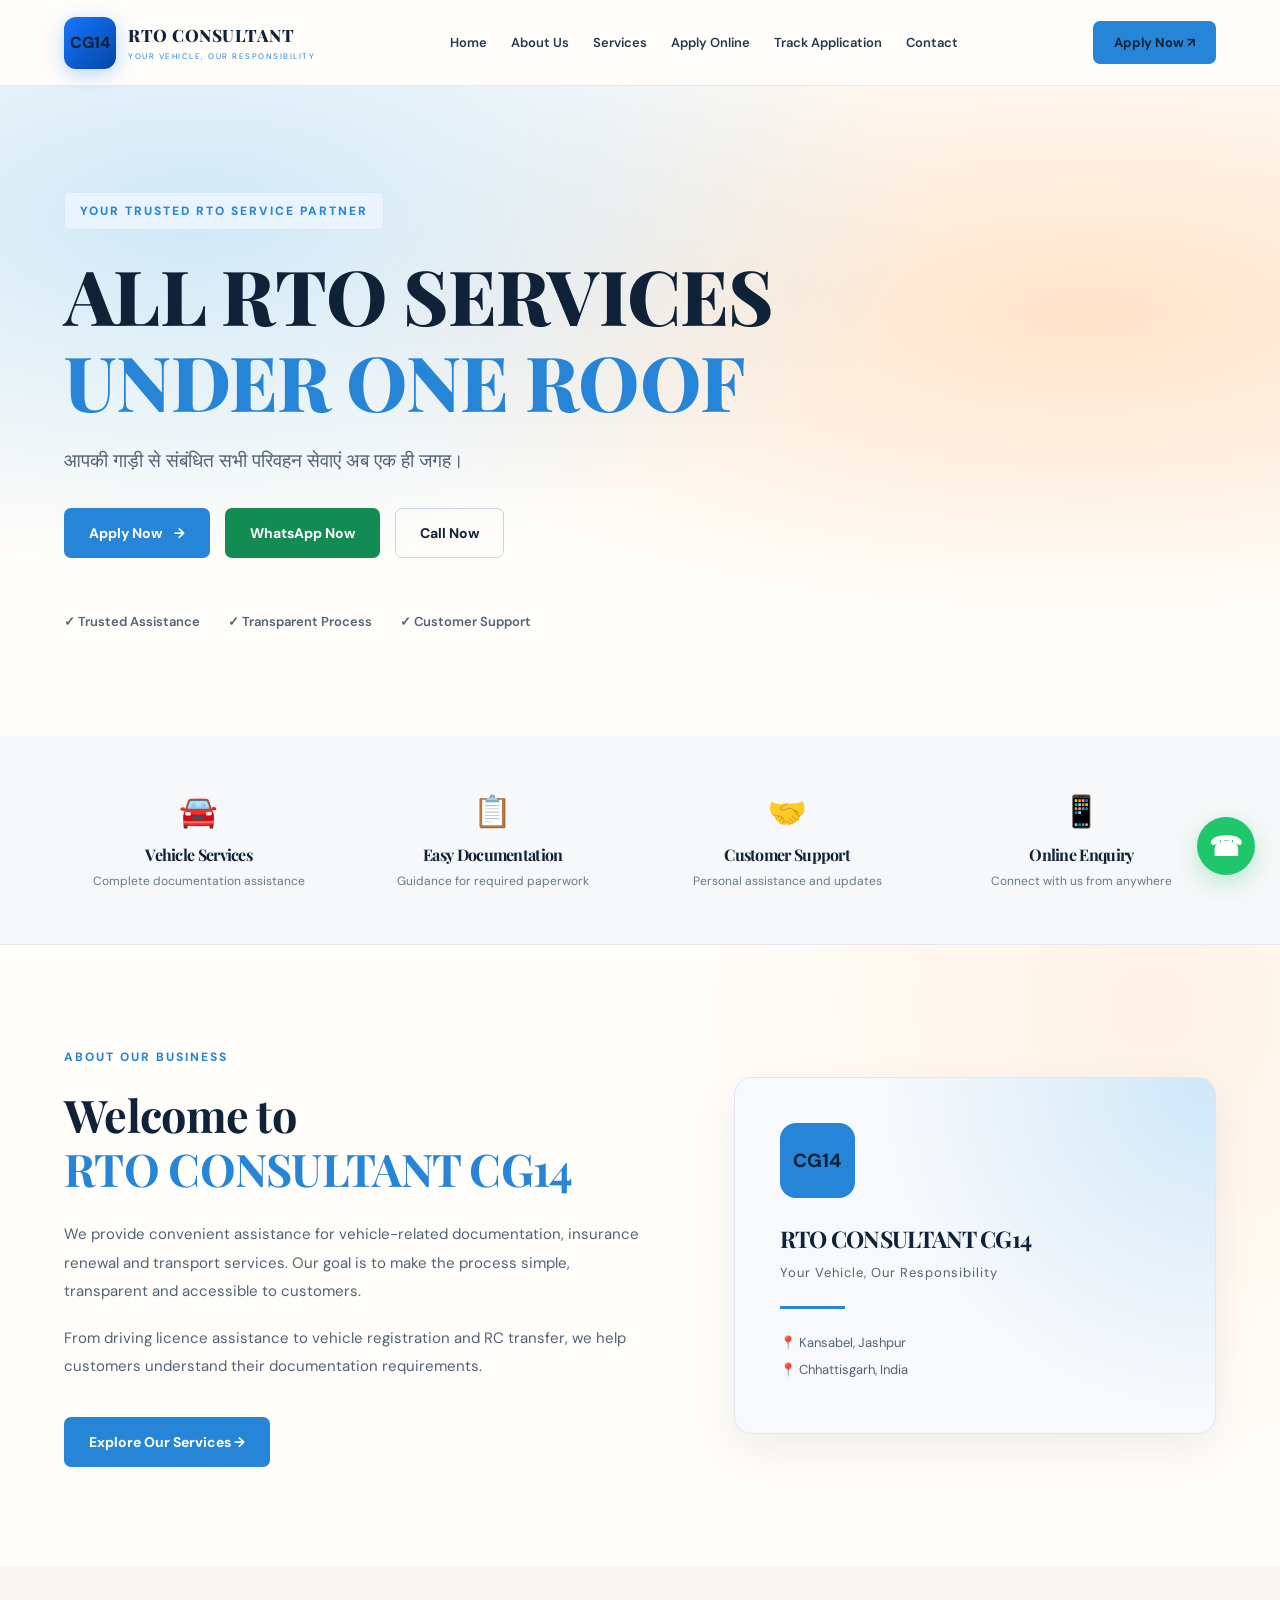
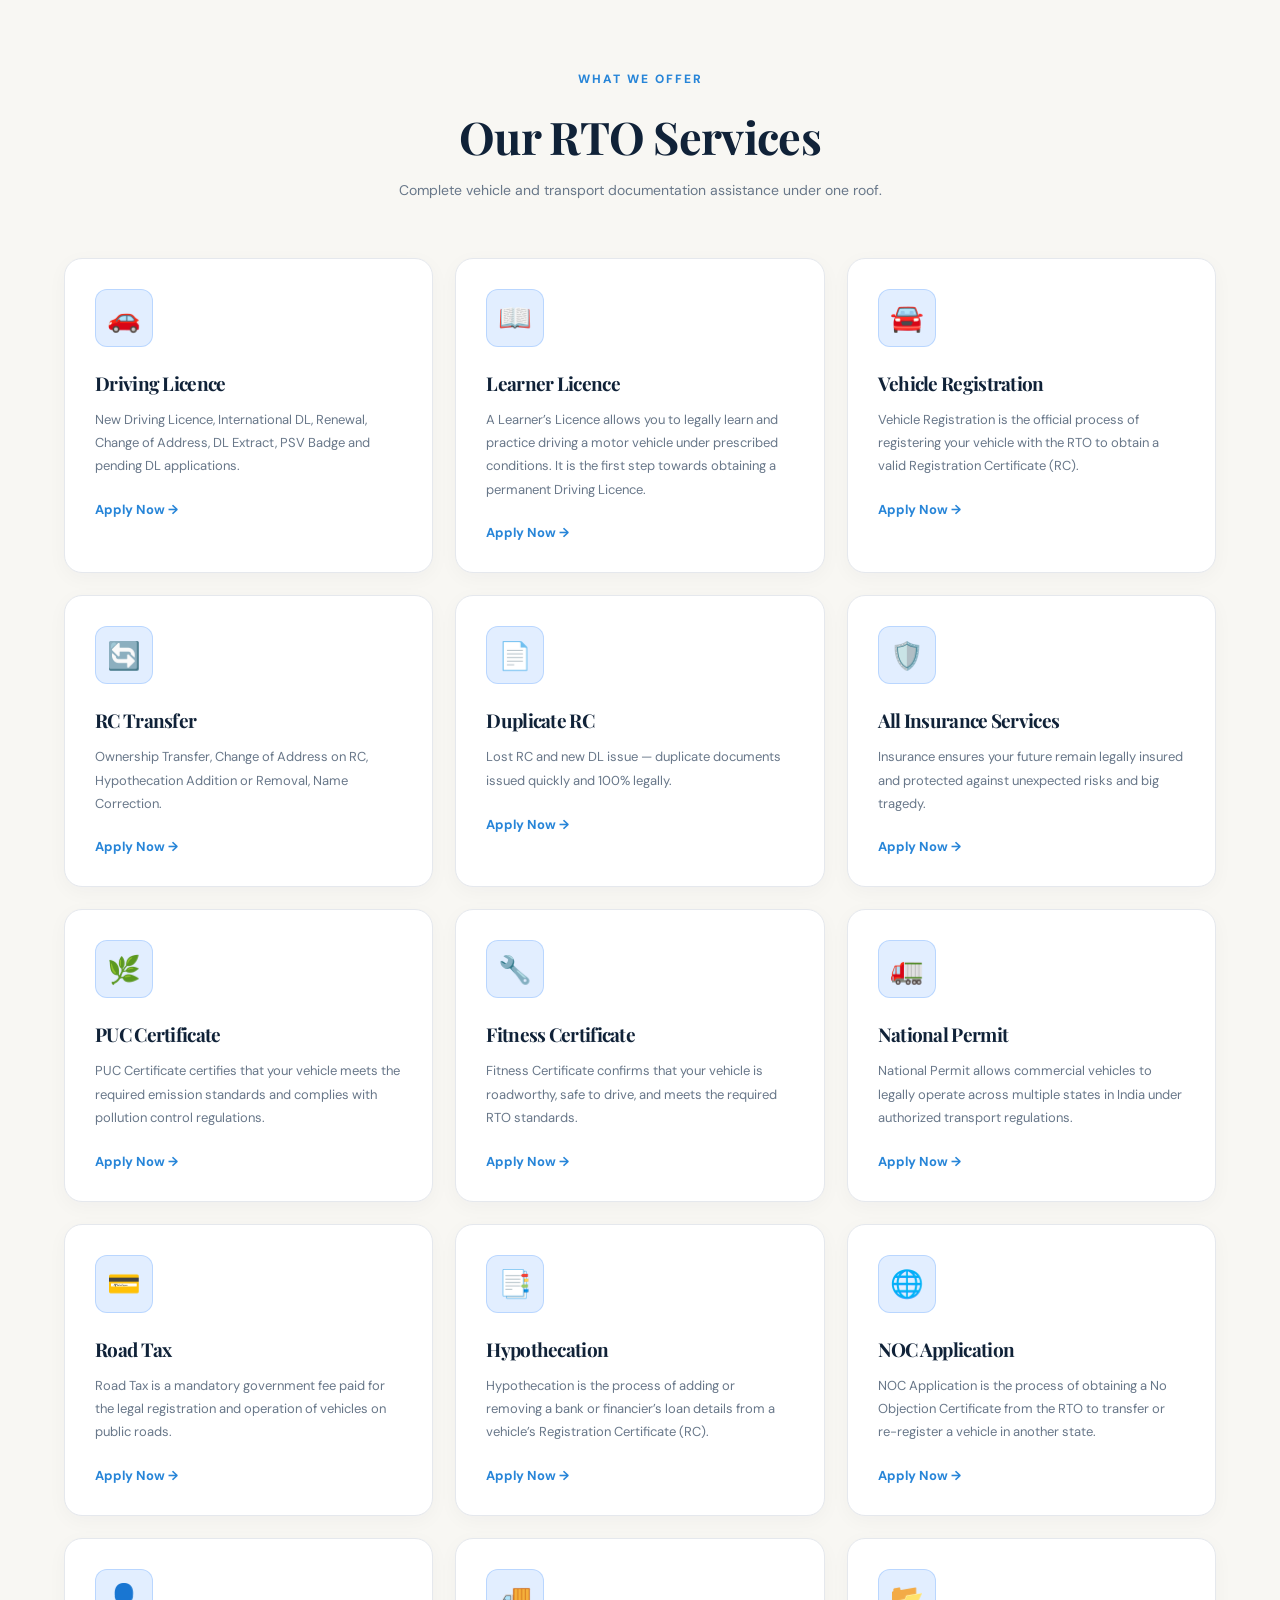
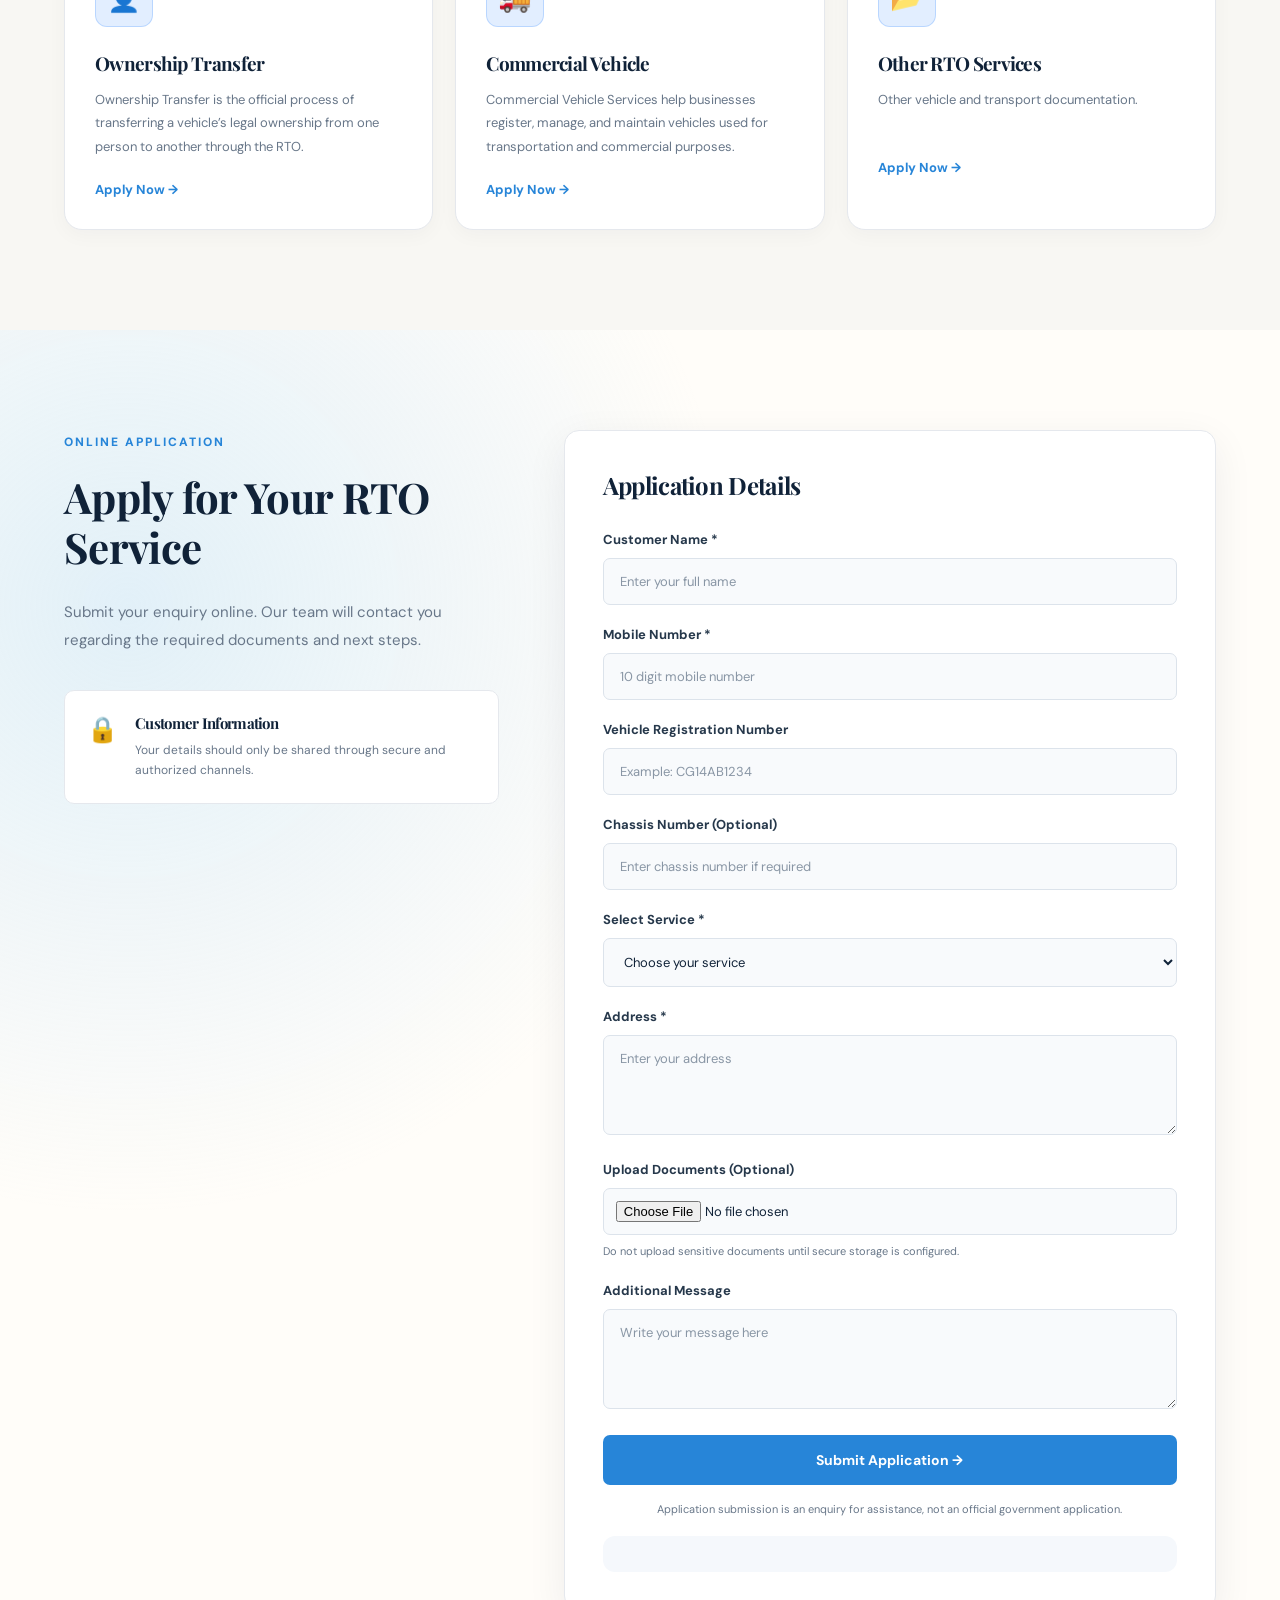
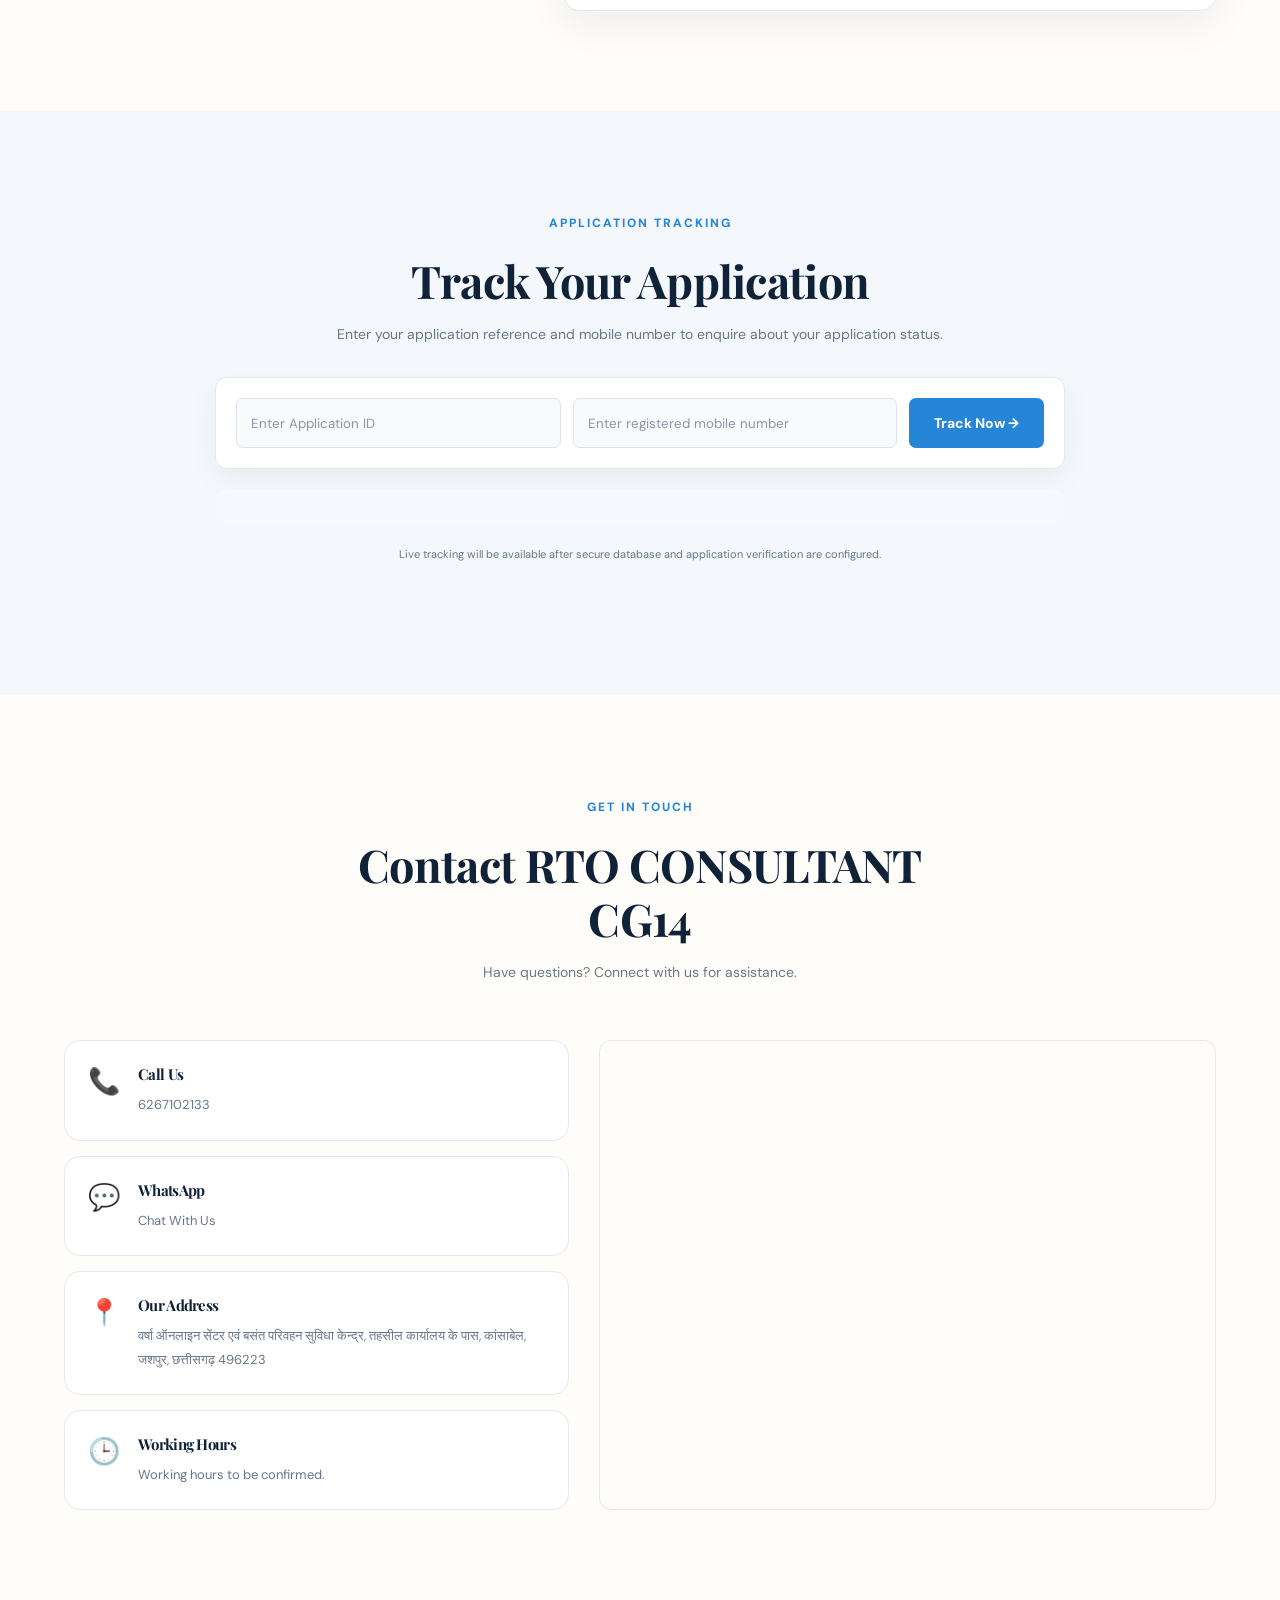
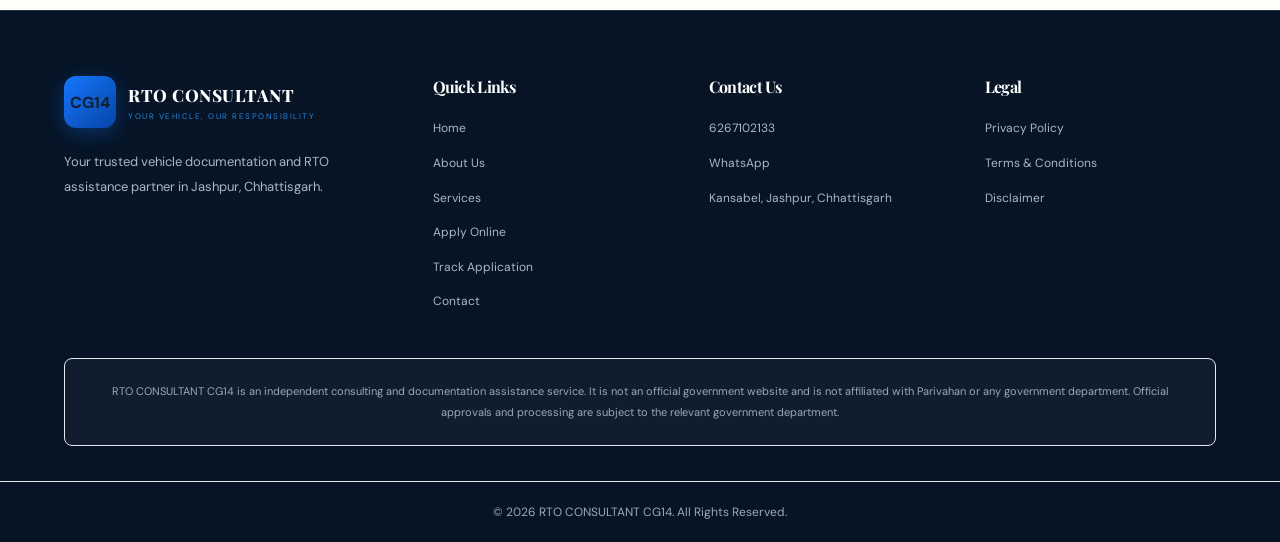
<file: index.html>
<!DOCTYPE html>
<html lang="en">

<head>
    <meta charset="UTF-8">
    <meta name="viewport" content="width=device-width, initial-scale=1.0">

    <title>RTO CONSULTANT CG14 | Your Vehicle, Our Responsibility</title>

    <meta name="description" content="RTO CONSULTANT CG14 provides vehicle documentation, driving licence, RC transfer, insurance and transport-related assistance in Kansabel, Jashpur, Chhattisgarh.">

    <meta name="keywords" content="RTO Consultant CG14, RTO Kunkuri, RTO Kansabel, Jashpur RTO Services, Driving Licence, RC Transfer">

    <meta name="author" content="RTO CONSULTANT CG14">

    <link rel="preconnect" href="https://fonts.googleapis.com">
    <link rel="preconnect" href="https://fonts.gstatic.com" crossorigin>

    <link href="https://fonts.googleapis.com/css2?family=DM+Sans:wght@400;500;600;700;800&family=Playfair+Display:wght@600;700;800&display=swap" rel="stylesheet">

    <link rel="stylesheet" href="style.css">

</head>

<body>

    <!-- HEADER -->

    <header class="header">

        <div class="container navbar">

            <a href="#home" class="logo">

                <div class="logo-icon">CG14</div>

                <div class="logo-text">
                    <h2>RTO CONSULTANT</h2>
                    <span>YOUR VEHICLE, OUR RESPONSIBILITY</span>
                </div>

            </a>

            <nav class="navigation" id="navigation">

                <a href="#home">Home</a>
                <a href="#about">About Us</a>
                <a href="#services">Services</a>
                <a href="#apply">Apply Online</a>
                <a href="#track">Track Application</a>
                <a href="#contact">Contact</a>

            </nav>

            <a href="#apply" class="nav-button">Apply Now ↗</a>

            <button class="menu-toggle" id="menu-toggle" aria-label="Open menu">
                ☰
            </button>

        </div>

    </header>


    <!-- HERO SECTION -->

    <main>

        <section class="hero" id="home">

            <div class="hero-overlay"></div>

            <div class="container hero-content">

                <span class="hero-label">
                    YOUR TRUSTED RTO SERVICE PARTNER
                </span>

                <h1>
                    ALL RTO SERVICES
                    <span>UNDER ONE ROOF</span>
                </h1>

                <p>
                    आपकी गाड़ी से संबंधित सभी परिवहन सेवाएं
                    अब एक ही जगह।
                </p>

                <div class="hero-buttons">

                    <a href="#apply" class="btn btn-primary">
                        Apply Now <span>→</span>
                    </a>

                    <a href="https://wa.me/916267102133"
                       class="btn btn-whatsapp"
                       target="_blank"
                       rel="noopener">
                        WhatsApp Now
                    </a>

                    <a href="tel:+916267102133" class="btn btn-outline">
                        Call Now
                    </a>

                </div>

                <div class="hero-features">

                    <div>✓ Trusted Assistance</div>
                    <div>✓ Transparent Process</div>
                    <div>✓ Customer Support</div>

                </div>

            </div>

        </section>


        <!-- TRUST SECTION -->

        <section class="trust-section">

            <div class="container trust-grid">

                <div class="trust-item">
                    <span>🚘</span>
                    <h3>Vehicle Services</h3>
                    <p>Complete documentation assistance</p>
                </div>

                <div class="trust-item">
                    <span>📋</span>
                    <h3>Easy Documentation</h3>
                    <p>Guidance for required paperwork</p>
                </div>

                <div class="trust-item">
                    <span>🤝</span>
                    <h3>Customer Support</h3>
                    <p>Personal assistance and updates</p>
                </div>

                <div class="trust-item">
                    <span>📱</span>
                    <h3>Online Enquiry</h3>
                    <p>Connect with us from anywhere</p>
                </div>

            </div>

        </section>


        <!-- ABOUT SECTION -->

        <section class="about section-padding" id="about">

            <div class="container about-grid">

                <div class="about-content">

                    <span class="section-label">ABOUT OUR BUSINESS</span>

                    <h2>
                        Welcome to
                        <span>RTO CONSULTANT CG14</span>
                    </h2>

                    <p>
                        We provide convenient assistance for vehicle-related
                        documentation, insurance renewal and transport services.
                        Our goal is to make the process simple, transparent
                        and accessible to customers.
                    </p>

                    <p>
                        From driving licence assistance to vehicle registration
                        and RC transfer, we help customers understand their
                        documentation requirements.
                    </p>

                    <a href="#services" class="btn btn-primary">
                        Explore Our Services →
                    </a>

                </div>

                <div class="about-card">

                    <div class="about-card-icon">CG14</div>

                    <h3>RTO CONSULTANT CG14</h3>

                    <p>Your Vehicle, Our Responsibility</p>

                    <div class="about-card-line"></div>

                    <div class="about-card-location">
                        📍 Kansabel, Jashpur
                    </div>

                    <div class="about-card-location">
                        📍 Chhattisgarh, India
                    </div>

                </div>

            </div>

        </section>


        <!-- SERVICES SECTION -->

        <section class="services section-padding" id="services">

            <div class="container">

                <div class="section-heading">

                    <span class="section-label">WHAT WE OFFER</span>

                    <h2>Our RTO Services</h2>

                    <p>
                        Complete vehicle and transport documentation
                        assistance under one roof.
                    </p>

                </div>

                <div class="services-grid" id="services-grid">

                    <article class="service-card">
                        <div class="service-icon">🚗</div>
                        <h3>Driving Licence</h3>
                        <p>New Driving Licence, International DL, Renewal, Change of Address, DL Extract, PSV Badge and pending DL applications.

</p>
                        <a href="#apply" data-service="Driving Licence">Apply Now →</a>
                    </article>

                    <article class="service-card">
                        <div class="service-icon">📖</div>
                        <h3>Learner Licence</h3>
                        <p>A Learner’s Licence allows you to legally learn and practice driving a motor vehicle under prescribed conditions. It is the first step towards obtaining a permanent Driving Licence.</p>
                        <a href="#apply" data-service="Learner Licence">Apply Now →</a>
                    </article>

                    <article class="service-card">
                        <div class="service-icon">🚘</div>
                        <h3>Vehicle Registration</h3>
                        <p>Vehicle Registration is the official process of registering your vehicle with the RTO to obtain a valid Registration Certificate (RC).</p>
                        <a href="#apply" data-service="Vehicle Registration">Apply Now →</a>
                    </article>

                    <article class="service-card">
                        <div class="service-icon">🔄</div>
                        <h3>RC Transfer</h3>
                        <p>Ownership Transfer, Change of Address on RC, Hypothecation Addition or Removal, Name Correction.</p>
                        <a href="#apply" data-service="RC Transfer">Apply Now →</a>
                    </article>

                    <article class="service-card">
                        <div class="service-icon">📄</div>
                        <h3>Duplicate RC</h3>
                        <p>Lost RC and new DL issue — duplicate documents issued quickly and 100% legally.</p>
                        <a href="#apply" data-service="Duplicate RC">Apply Now →</a>
                    </article>

                    
                    <article class="service-card">
                        <div class="service-icon">🛡️</div>
                        <h3>All Insurance Services</h3>
                        <p>Insurance ensures your future remain legally insured and protected against unexpected risks and big tragedy.</p>
                        <a href="#apply" data-service="All Insurance Services">Apply Now →</a>
                    </article>


                    <article class="service-card">
                        <div class="service-icon">🌿</div>
                        <h3>PUC Certificate</h3>
                        <p>PUC Certificate certifies that your vehicle meets the required emission standards and complies with pollution control regulations.</p>
                        <a href="#apply" data-service="PUC Certificate">Apply Now →</a>
                    </article>

                    <article class="service-card">
                        <div class="service-icon">🔧</div>
                        <h3>Fitness Certificate</h3>
                        <p>Fitness Certificate confirms that your vehicle is roadworthy, safe to drive, and meets the required RTO standards.</p>
                        <a href="#apply" data-service="Fitness Certificate">Apply Now →</a>
                    </article>

                    <article class="service-card">
                        <div class="service-icon">🚛</div>
                        <h3>National Permit</h3>
                        <p>National Permit allows commercial vehicles to legally operate across multiple states in India under authorized transport regulations.</p>
                        <a href="#apply" data-service="National Permit">Apply Now →</a>
                    </article>

                    <article class="service-card">
                        <div class="service-icon">💳</div>
                        <h3>Road Tax</h3>
                        <p>Road Tax is a mandatory government fee paid for the legal registration and operation of vehicles on public roads.</p>
                        <a href="#apply" data-service="Road Tax">Apply Now →</a>
                    </article>

                    <article class="service-card">
                        <div class="service-icon">📑</div>
                        <h3>Hypothecation</h3>
                        <p>Hypothecation is the process of adding or removing a bank or financier’s loan details from a vehicle’s Registration Certificate (RC).</p>
                        <a href="#apply" data-service="Hypothecation">Apply Now →</a>
                    </article>

                    <article class="service-card">
                        <div class="service-icon">🌐</div>
                        <h3>NOC Application</h3>
                        <p>NOC Application is the process of obtaining a No Objection Certificate from the RTO to transfer or re-register a vehicle in another state.</p>
                        <a href="#apply" data-service="NOC Application">Apply Now →</a>
                    </article>

                    <article class="service-card">
                        <div class="service-icon">👤</div>
                        <h3>Ownership Transfer</h3>
                        <p>Ownership Transfer is the official process of transferring a vehicle’s legal ownership from one person to another through the RTO.</p>
                        <a href="#apply" data-service="Ownership Transfer">Apply Now →</a>
                    </article>

                    <article class="service-card">
                        <div class="service-icon">🚚</div>
                        <h3>Commercial Vehicle</h3>
                        <p>Commercial Vehicle Services help businesses register, manage, and maintain vehicles used for transportation and commercial purposes.</p>
                        <a href="#apply" data-service="Commercial Vehicle Services">Apply Now →</a>
                    </article>

                    <article class="service-card">
                        <div class="service-icon">📂</div>
                        <h3>Other RTO Services</h3>
                        <p>Other vehicle and transport documentation.</p>
                        <a href="#apply" data-service="Other RTO Services">Apply Now →</a>
                    </article>

                </div>

            </div>

        </section>


        <!-- APPLY ONLINE SECTION -->

        <section class="apply-section section-padding" id="apply">

            <div class="container apply-grid">

                <div class="apply-info">

                    <span class="section-label">ONLINE APPLICATION</span>

                    <h2>Apply for Your RTO Service</h2>

                    <p>
                        Submit your enquiry online. Our team will contact
                        you regarding the required documents and next steps.
                    </p>

                    <div class="apply-note">
                        <span>🔒</span>
                        <div>
                            <h4>Customer Information</h4>
                            <p>Your details should only be shared through
                            secure and authorized channels.</p>
                        </div>
                    </div>

                </div>

                <form class="application-form" id="application-form">

                    <h3>Application Details</h3>

                    <div class="form-group">
                        <label for="customer-name">Customer Name *</label>
                        <input type="text" id="customer-name"
                               name="customerName" required
                               placeholder="Enter your full name">
                    </div>

                    <div class="form-group">
                        <label for="customer-phone">Mobile Number *</label>
                        <input type="tel" id="customer-phone"
                               name="phone" required
                               pattern="[6-9][0-9]{9}"
                               maxlength="10"
                               placeholder="10 digit mobile number">
                    </div>

                    <div class="form-group">
                        <label for="vehicle-number">Vehicle Registration Number</label>
                        <input type="text" id="vehicle-number"
                               name="vehicleNumber"
                               placeholder="Example: CG14AB1234">
                    </div>

                    <div class="form-group">
                        <label for="chassis-number">Chassis Number (Optional)</label>
                        <input type="text" id="chassis-number"
                               name="chassisNumber"
                               placeholder="Enter chassis number if required">
                    </div>

                    <div class="form-group">
                        <label for="service-type">Select Service *</label>

                        <select id="service-type" name="service" required>

                            <option value="">Choose your service</option>
                            <option>Driving Licence</option>
                            <option>Learner Licence</option>
                            <option>Vehicle Registration</option>
                            <option>RC Transfer</option>
                            <option>Duplicate RC</option>
                            <option>All Insurance Services</option>
                            <option>PUC Certificate</option>
                            <option>Fitness Certificate</option>
                            <option>National Permit</option>
                            <option>Road Tax</option>
                            <option>Hypothecation</option>
                            <option>NOC Application</option>
                            <option>Ownership Transfer</option>
                            <option>Commercial Vehicle Services</option>
                            <option>Other RTO Services</option>

                        </select>

                    </div>

                    <div class="form-group">
                        <label for="customer-address">Address *</label>
                        <textarea id="customer-address"
                                  name="address" required
                                  placeholder="Enter your address"></textarea>
                    </div>

                    <div class="form-group">
                        <label for="documents">Upload Documents (Optional)</label>
                        <input type="file" id="documents"
                               name="documents"
                               accept=".pdf,.jpg,.jpeg,.png">
                        <small>Do not upload sensitive documents until secure storage is configured.</small>
                    </div>

                    <div class="form-group">
                        <label for="additional-message">Additional Message</label>
                        <textarea id="additional-message"
                                  name="message"
                                  placeholder="Write your message here"></textarea>
                    </div>

                    <button type="submit" class="btn btn-primary submit-btn">
                        Submit Application →
                    </button>

                    <p class="form-disclaimer">
                        Application submission is an enquiry for assistance,
                        not an official government application.
                    </p>

                    <div id="application-result" aria-live="polite"></div>

                </form>

            </div>

        </section>


        <!-- TRACK APPLICATION -->

        <section class="track-section section-padding" id="track">

            <div class="container track-container">

                <span class="section-label">APPLICATION TRACKING</span>

                <h2>Track Your Application</h2>

                <p>
                    Enter your application reference and mobile number
                    to enquire about your application status.
                </p>

                <form id="track-form" class="track-form">

                    <input type="text" id="tracking-id"
                           placeholder="Enter Application ID" required>

                    <input type="tel" id="tracking-phone"
                           placeholder="Enter registered mobile number"
                           pattern="[6-9][0-9]{9}"
                           maxlength="10" required>

                    <button type="submit" class="btn btn-primary">
                        Track Now →
                    </button>

                </form>

                <div id="tracking-result" aria-live="polite"></div>

                <p class="track-note">
                    Live tracking will be available after secure database
                    and application verification are configured.
                </p>

            </div>

        </section>


        <!-- CONTACT SECTION -->

        <section class="contact-section section-padding" id="contact">

            <div class="container">

                <div class="section-heading">

                    <span class="section-label">GET IN TOUCH</span>

                    <h2>Contact RTO CONSULTANT CG14</h2>

                    <p>
                        Have questions? Connect with us for assistance.
                    </p>

                </div>

                <div class="contact-grid">

                    <div class="contact-details">

                        <div class="contact-card">
                            <span>📞</span>
                            <div>
                                <h3>Call Us</h3>
                                <a href="tel:+916267102133">6267102133</a>
                            </div>
                        </div>

                        <div class="contact-card">
                            <span>💬</span>
                            <div>
                                <h3>WhatsApp</h3>
                                <a href="https://wa.me/916267102133"
                                   target="_blank" rel="noopener">
                                    Chat With Us
                                </a>
                            </div>
                        </div>

                        <div class="contact-card">
                            <span>📍</span>
                            <div>
                                <h3>Our Address</h3>
                                <p>
                                    वर्षा ऑनलाइन सेंटर एवं बसंत परिवहन सुविधा केन्द्र,
                                    तहसील कार्यालय के पास, कांसाबेल,
                                    जशपुर, छत्तीसगढ़ 496223
                                </p>
                            </div>
                        </div>

                        <div class="contact-card">
                            <span>🕒</span>
                            <div>
                                <h3>Working Hours</h3>
                                <p>Working hours to be confirmed.</p>
                            </div>
                        </div>

                    </div>

                   
<div class="map-container">

    <iframe
        src="https://www.google.com/maps/embed?pb=!1m18!1m12!1m3!1d3681.952303054284!2d83.74092759999999!3d22.6555669!2m3!1f0!2f0!3f0!3m2!1i1024!2i768!4f13.1!3m3!1m2!1s0x398a05481090c507%3A0x615d6acf19a8e2a2!2sVarsha%20Online%20Centre%20%26%20Basant%20Parivahan%20Suvidha%20Kendra!5e0!3m2!1sen!2sjp!4v1794891429470!5m2!1sen!2sjp"
        width="100%"
        height="350"
        style="border:0;"
        allowfullscreen=""
        loading="lazy"
        referrerpolicy="strict-origin-when-cross-origin"
        title="Varsha Online Centre & Basant Parivahan Suvidha Kendra">
    </iframe>

</div>

                </div>

            </div>

        </section>

    </main>


    <!-- FOOTER -->

    <footer class="footer">

        <div class="container footer-grid">

            <div class="footer-about">

                <a href="#home" class="logo footer-logo">

                    <div class="logo-icon">CG14</div>

                    <div class="logo-text">
                        <h2>RTO CONSULTANT</h2>
                        <span>YOUR VEHICLE, OUR RESPONSIBILITY</span>
                    </div>

                </a>

                <p>
                    Your trusted vehicle documentation and RTO
                    assistance partner in Jashpur, Chhattisgarh.
                </p>

            </div>

            <div class="footer-links">

                <h3>Quick Links</h3>

                <a href="#home">Home</a>
                <a href="#about">About Us</a>
                <a href="#services">Services</a>
                <a href="#apply">Apply Online</a>
                <a href="#track">Track Application</a>
                <a href="#contact">Contact</a>

            </div>

            <div class="footer-links">

                <h3>Contact Us</h3>

                <a href="tel:+916267102133">6267102133</a>
                <a href="https://wa.me/916267102133">WhatsApp</a>
                <p>Kansabel, Jashpur, Chhattisgarh</p>

            </div>

            <div class="footer-links">

                <h3>Legal</h3>

                <a href="privacy.html">Privacy Policy</a>
                <a href="terms.html">Terms & Conditions</a>
                <a href="disclaimer.html">Disclaimer</a>

            </div>

        </div>

        <div class="footer-disclaimer">

            <p>
                RTO CONSULTANT CG14 is an independent consulting and
                documentation assistance service. It is not an official
                government website and is not affiliated with Parivahan
                or any government department. Official approvals and
                processing are subject to the relevant government department.
            </p>

        </div>

        <div class="footer-bottom">

            <p>
                © <span id="current-year"></span>
                RTO CONSULTANT CG14. All Rights Reserved.
            </p>

        </div>

    </footer>


    <!-- FLOATING WHATSAPP BUTTON -->

    <a href="https://wa.me/916267102133"
       class="floating-whatsapp"
       target="_blank"
       rel="noopener"
       aria-label="Chat on WhatsApp">
        ☎
    </a>


    <!-- JAVASCRIPT -->
    <script src="service.js"></script>
    <script src="script.js"></script>

</body>

</html>
</file>
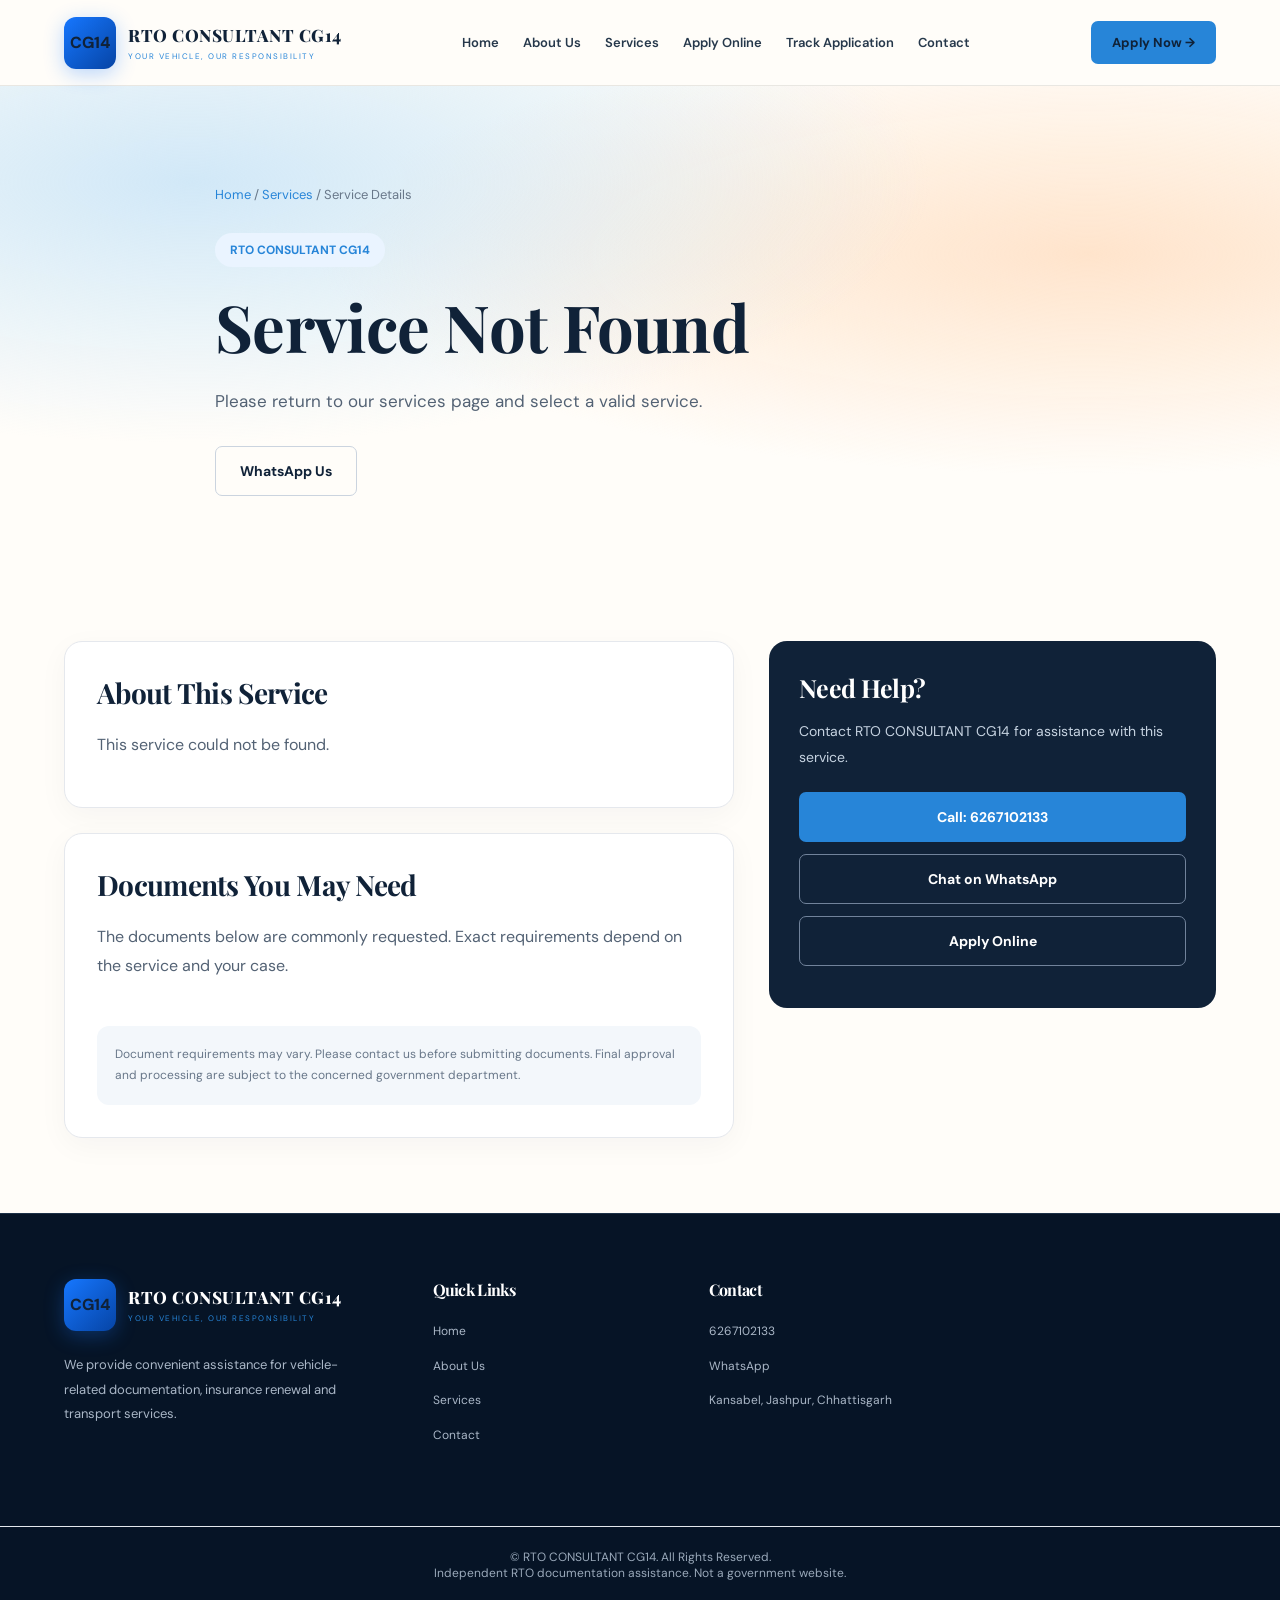
<file: service.html>
<!DOCTYPE html>
<html lang="en">
<head>
    <meta charset="UTF-8">
    <meta name="viewport" content="width=device-width, initial-scale=1.0">

    <title>RTO Service | RTO CONSULTANT CG14</title>

    <meta name="description" content="Get assistance with vehicle and RTO documentation services at RTO CONSULTANT CG14, Kunkuri, Jashpur, Chhattisgarh.">

    <link rel="stylesheet" href="style.css">

    <style>
        .service-detail-hero {
            padding: 100px 0 70px;
            background:
                radial-gradient(ellipse at 15% 20%, rgba(190,224,247,.7), transparent 48%),
                radial-gradient(ellipse at 85% 35%, rgba(255,218,185,.7), transparent 50%),
                #fffdf9;
        }

        .service-detail-content {
            max-width: 850px;
        }

        .service-breadcrumb {
            font-size: 13px;
            color: #687789;
            margin-bottom: 30px;
        }

        .service-breadcrumb a {
            color: #2785d8;
        }

        .service-detail-hero h1 {
            font-size: clamp(38px, 6vw, 65px);
            line-height: 1.15;
            margin-bottom: 22px;
        }

        .service-detail-hero p {
            font-size: 17px;
            line-height: 1.8;
            max-width: 700px;
            margin-bottom: 30px;
        }

        .service-detail-label {
            display: inline-block;
            padding: 9px 15px;
            background: #eaf4ff;
            color: #2785d8;
            border-radius: 30px;
            font-size: 12px;
            font-weight: 700;
            margin-bottom: 22px;
        }

        .service-detail-section {
            padding: 75px 0;
            background: #fffdf9;
        }

        .service-detail-grid {
            display: grid;
            grid-template-columns: 1.2fr .8fr;
            gap: 35px;
            align-items: start;
        }

        .service-detail-card {
            background: #fff;
            padding: 32px;
            border: 1px solid #e5e8ed;
            border-radius: 18px;
            box-shadow: 0 8px 30px rgba(16,34,56,.04);
        }

        .service-detail-card h2 {
            font-size: 28px;
            margin-bottom: 20px;
        }

        .service-detail-card p {
            line-height: 1.8;
            margin-bottom: 15px;
        }

        .document-list {
            list-style: none;
            display: grid;
            gap: 15px;
            margin-top: 20px;
        }

        .document-list li {
            color: #536274;
            font-size: 14px;
            line-height: 1.6;
        }

        .document-list li::before {
            content: "✓";
            color: #2785d8;
            font-weight: 800;
            margin-right: 10px;
        }

        .service-contact-card {
            background: #102238;
            padding: 30px;
            border-radius: 18px;
            color: white;
            position: sticky;
            top: 110px;
        }

        .service-contact-card h2 {
            color: white;
            font-size: 25px;
            margin-bottom: 15px;
        }

        .service-contact-card p {
            color: #c6d3e1;
            font-size: 14px;
            line-height: 1.8;
            margin-bottom: 22px;
        }

        .service-contact-card .btn {
            width: 100%;
            margin-bottom: 12px;
        }

        .service-contact-card .btn-outline {
            color: white;
            border-color: #71839b;
        }

        .service-disclaimer {
            margin-top: 25px;
            padding: 18px;
            background: #f3f7fb;
            border-radius: 12px;
            color: #687789;
            font-size: 12px;
            line-height: 1.8;
        }

        @media (max-width: 768px) {
            .service-detail-hero {
                padding: 65px 0 45px;
            }

            .service-detail-grid {
                grid-template-columns: 1fr;
            }

            .service-detail-card {
                padding: 24px 20px;
            }

            .service-contact-card {
                position: static;
            }
        }
    </style>
</head>

<body>

    <!-- HEADER -->
    <header class="header">
        <div class="container navbar">

            <a href="index.html" class="logo">
                <div class="logo-icon">CG14</div>

                <div class="logo-text">
                    <h2>RTO CONSULTANT CG14</h2>
                    <span>YOUR VEHICLE, OUR RESPONSIBILITY</span>
                </div>
            </a>

            <nav class="navigation" id="navigation">
                <a href="index.html#home">Home</a>
                <a href="index.html#about">About Us</a>
                <a href="index.html#services">Services</a>
                <a href="index.html#apply">Apply Online</a>
                <a href="index.html#track">Track Application</a>
                <a href="index.html#contact">Contact</a>
            </nav>

            <a href="index.html#apply" class="nav-button">Apply Now →</a>

            <button class="menu-toggle" id="menu-toggle" aria-label="Open menu">
                ☰
            </button>

        </div>
    </header>


    <!-- SERVICE HERO -->
    <section class="service-detail-hero">
        <div class="container service-detail-content">

            <div class="service-breadcrumb">
                <a href="index.html">Home</a>
                /
                <a href="index.html#services">Services</a>
                /
                Service Details
            </div>

            <span class="service-detail-label">
                RTO CONSULTANT CG14
            </span>

            <h1 id="service-title">
                RTO Service Details
            </h1>

            <p id="service-description">
                Get convenient assistance with your vehicle-related documentation and RTO service requirements.
            </p>

            <a href="index.html#apply" class="btn btn-primary" id="service-apply-button">
                Apply for This Service →
            </a>

            <a href="https://wa.me/916267102133" class="btn btn-outline">
                WhatsApp Us
            </a>

        </div>
    </section>


    <!-- SERVICE INFORMATION -->
    <section class="service-detail-section">
        <div class="container service-detail-grid">

            <div>

                <div class="service-detail-card">
                    <h2>About This Service</h2>

                    <p id="service-about">
                        Our team provides assistance with RTO-related documentation and application processes.
                    </p>
                </div>

                <div class="service-detail-card" style="margin-top:25px;">
                    <h2>Documents You May Need</h2>

                    <p>
                        The documents below are commonly requested. Exact requirements depend on the service and your case.
                    </p>

                    <ul class="document-list" id="document-list">
                        <li>Identity proof</li>
                        <li>Address proof</li>
                        <li>Relevant vehicle documents</li>
                    </ul>

                    <div class="service-disclaimer">
                        Document requirements may vary. Please contact us before submitting documents. Final approval and processing are subject to the concerned government department.
                    </div>
                </div>

            </div>


            <!-- CONTACT CARD -->
            <aside class="service-contact-card">

                <h2>Need Help?</h2>

                <p>
                    Contact RTO CONSULTANT CG14 for assistance with this service.
                </p>

                <a href="tel:6267102133" class="btn btn-primary">
                    Call: 6267102133
                </a>

                <a href="https://wa.me/916267102133" class="btn btn-outline">
                    Chat on WhatsApp
                </a>

                <a href="index.html#apply" class="btn btn-outline">
                    Apply Online
                </a>

            </aside>

        </div>
    </section>


    <!-- FOOTER -->
    <footer class="footer">
        <div class="container footer-grid">

            <div class="footer-about">
                <div class="logo">
                    <div class="logo-icon">CG14</div>

                    <div class="logo-text">
                        <h2>RTO CONSULTANT CG14</h2>
                        <span>YOUR VEHICLE, OUR RESPONSIBILITY</span>
                    </div>
                </div>

                <p>
                    We provide convenient assistance for vehicle-related documentation, insurance renewal and transport services.
                </p>
            </div>

            <div class="footer-links">
                <h3>Quick Links</h3>
                <a href="index.html">Home</a>
                <a href="index.html#about">About Us</a>
                <a href="index.html#services">Services</a>
                <a href="index.html#contact">Contact</a>
            </div>

            <div class="footer-links">
                <h3>Contact</h3>
                <a href="tel:6267102133">6267102133</a>
                <a href="https://wa.me/916267102133">WhatsApp</a>
                <p>Kansabel, Jashpur, Chhattisgarh</p>
            </div>

        </div>

        <div class="footer-bottom">
            <p>
                © <span id="current-year"></span> RTO CONSULTANT CG14.
                All Rights Reserved.
            </p>
            <p>
                Independent RTO documentation assistance. Not a government website.
            </p>
        </div>
    </footer>


    <script src="service.js"></script>

</body>
</html>
</file>
<file: style.css>
/* =========================================
   RTO CONSULTANT CG14
   PREMIUM WEBSITE STYLESHEET
========================================= */

/* GOOGLE FONTS */
@import url('https://fonts.googleapis.com/css2?family=DM+Sans:wght@400;500;600;700;800&family=Playfair+Display:wght@600;700;800&display=swap');
@import url('https://fonts.googleapis.com/css2?family=DM+Sans:wght@400;500;600;700&family=Playfair+Display:wght@400;500;600;700;800&display=swap');

/* ROOT VARIABLES */

:root {
    --navy: #071426;
    --navy-light: #0c1e35;
    --navy-card: #10243d;
    --blue: #1677ff;
    --blue-light: #48a0ff;
    --white: #ffffff;
    --text: #d5dfec;
    --muted: #8fa2b9;
    --border: rgba(255,255,255,0.10);
    --transition: all 0.3s ease;
}


/* RESET */

* {
    margin: 0;
    padding: 0;
    box-sizing: border-box;
}

html {
    scroll-behavior: smooth;
    scroll-padding-top: 90px;
}

body {
    font-family: 'DM Sans', sans-serif;
    background: var(--navy);
    color: var(--white);
    overflow-x: hidden;
}

a {
    text-decoration: none;
    color: inherit;
}

button,
input,
textarea,
select {
    font-family: inherit;
}

button,
a {
    -webkit-tap-highlight-color: transparent;
}

img {
    max-width: 100%;
    display: block;
}

.container {
    width: 90%;
    max-width: 1250px;
    margin: auto;
}

.section-padding {
    padding: 100px 0;
}


/* =========================================
   HEADER & NAVIGATION
========================================= */

.header {
    width: 100%;
    position: sticky;
    top: 0;
    z-index: 1000;
    background: rgba(7,20,38,0.96);
    backdrop-filter: blur(15px);
    border-bottom: 1px solid var(--border);
}

.navbar {
    min-height: 85px;
    display: flex;
    align-items: center;
    justify-content: space-between;
    gap: 25px;
}

.logo {
    display: flex;
    align-items: center;
    gap: 12px;
    flex-shrink: 0;
}

.logo-icon {
    width: 52px;
    height: 52px;
    display: grid;
    place-items: center;
    background: linear-gradient(135deg, #1677ff, #0644a5);
    border-radius: 12px;
    font-size: 16px;
    font-weight: 800;
    box-shadow: 0 5px 20px rgba(22,119,255,0.3);
}

.logo-text h2 {
    font-size: 17px;
    font-weight: 800;
    letter-spacing: 0.5px;
}

.logo-text span {
    display: block;
    font-size: 8px;
    letter-spacing: 1.5px;
    color: var(--blue-light);
    margin-top: 5px;
}

.navigation {
    display: flex;
    align-items: center;
    gap: 24px;
}

.navigation a {
    color: #c7d2e0;
    font-size: 13px;
    font-weight: 600;
    transition: var(--transition);
}

.navigation a:hover {
    color: var(--blue-light);
}

.nav-button {
    background: var(--blue);
    padding: 13px 21px;
    border-radius: 7px;
    font-size: 13px;
    font-weight: 700;
    transition: var(--transition);
    white-space: nowrap;
}

.nav-button:hover {
    background: #0058d5;
    transform: translateY(-2px);
}

.menu-toggle {
    display: none;
    background: transparent;
    border: 1px solid var(--border);
    color: white;
    font-size: 24px;
    padding: 6px 12px;
    border-radius: 6px;
    cursor: pointer;
}


/* =========================================
   HERO SECTION
========================================= */

.hero {
    min-height: 650px;
    position: relative;
    display: flex;
    align-items: center;
    background:
        linear-gradient(90deg, rgba(5,17,33,0.98) 0%, rgba(5,17,33,0.88) 45%, rgba(5,17,33,0.35) 100%),
        url('https://images.unsplash.com/photo-1503376780353-7e6692767b70?auto=format&fit=crop&w=2000&q=85')
        center 55% / cover no-repeat;
    overflow: hidden;
}

.hero-overlay {
    position: absolute;
    inset: 0;
    background: linear-gradient(0deg, var(--navy), transparent 35%);
}

.hero-content {
    position: relative;
    z-index: 2;
    padding-top: 60px;
    padding-bottom: 60px;
    animation: fadeUp 1s ease;
}

.hero-label,
.section-label {
    display: inline-block;
    color: var(--blue-light);
    font-size: 12px;
    font-weight: 800;
    letter-spacing: 2px;
    margin-bottom: 22px;
}

.hero-label {
    padding: 10px 15px;
    background: rgba(22,119,255,0.12);
    border: 1px solid rgba(22,119,255,0.35);
    border-radius: 5px;
}

.hero h1 {
    max-width: 800px;
    font-family: 'Playfair Display', serif;
    font-size: clamp(42px, 6vw, 76px);
    line-height: 1.12;
    font-weight: 800;
    margin-bottom: 25px;
}

.hero h1 span {
    display: block;
    color: var(--blue-light);
}

.hero-content > p {
    font-size: 19px;
    color: #dce5f1;
    margin-bottom: 35px;
}

.hero-buttons {
    display: flex;
    align-items: center;
    gap: 15px;
    flex-wrap: wrap;
}

.btn {
    display: inline-flex;
    align-items: center;
    justify-content: center;
    gap: 12px;
    padding: 15px 24px;
    border-radius: 7px;
    font-size: 14px;
    font-weight: 700;
    border: 1px solid transparent;
    cursor: pointer;
    transition: var(--transition);
}

.btn-primary {
    background: var(--blue);
    color: white;
}

.btn-primary:hover {
    background: #005bd8;
    transform: translateY(-3px);
    box-shadow: 0 10px 25px rgba(22,119,255,0.25);
}

.btn-whatsapp {
    background: #128c52;
    color: white;
}

.btn-whatsapp:hover {
    background: #087441;
    transform: translateY(-3px);
}

.btn-outline {
    border-color: rgba(255,255,255,0.5);
    color: white;
}

.btn-outline:hover {
    background: white;
    color: var(--navy);
}

.hero-features {
    display: flex;
    gap: 28px;
    flex-wrap: wrap;
    margin-top: 55px;
}

.hero-features div {
    font-size: 13px;
    font-weight: 600;
    color: #d5e3f5;
}


/* =========================================
   TRUST SECTION
========================================= */

.trust-section {
    background: var(--navy-light);
    padding: 40px 0;
    border-bottom: 1px solid var(--border);
}

.trust-grid {
    display: grid;
    grid-template-columns: repeat(4, 1fr);
    gap: 25px;
}

.trust-item {
    text-align: center;
    padding: 15px;
}

.trust-item > span {
    font-size: 31px;
    display: block;
    margin-bottom: 12px;
}

.trust-item h3 {
    font-size: 16px;
    margin-bottom: 8px;
}

.trust-item p {
    font-size: 12px;
    color: var(--muted);
}


/* =========================================
   ABOUT SECTION
========================================= */

.about {
    background: var(--navy);
}

.about-grid {
    display: grid;
    grid-template-columns: 1.1fr 0.9fr;
    align-items: center;
    gap: 80px;
}

.about-content h2,
.section-heading h2,
.apply-info h2,
.track-container h2 {
    font-family: 'Playfair Display', serif;
    font-size: clamp(30px, 4vw, 45px);
    line-height: 1.2;
    margin-bottom: 25px;
}

.about-content h2 span {
    display: block;
    color: var(--blue-light);
}

.about-content p {
    color: var(--muted);
    line-height: 1.9;
    font-size: 15px;
    margin-bottom: 18px;
}

.about-content .btn {
    margin-top: 18px;
}

.about-card {
    min-height: 330px;
    padding: 45px;
    border-radius: 18px;
    background:
        radial-gradient(circle at top right, rgba(22,119,255,0.3), transparent 45%),
        linear-gradient(145deg, #132e4d, #09172a);
    border: 1px solid rgba(72,160,255,0.2);
    display: flex;
    flex-direction: column;
    justify-content: center;
    box-shadow: 0 20px 60px rgba(0,0,0,0.2);
}

.about-card-icon {
    width: 75px;
    height: 75px;
    background: var(--blue);
    display: grid;
    place-items: center;
    font-size: 19px;
    font-weight: 800;
    border-radius: 16px;
    margin-bottom: 25px;
}

.about-card h3 {
    font-size: 23px;
    margin-bottom: 10px;
}

.about-card > p {
    color: var(--blue-light);
    font-size: 13px;
    letter-spacing: 1px;
}

.about-card-line {
    width: 65px;
    height: 3px;
    background: var(--blue);
    margin: 25px 0;
}

.about-card-location {
    font-size: 13px;
    color: #c6d5e6;
    margin-bottom: 10px;
}


/* =========================================
   SERVICES SECTION
========================================= */

.services {
    background: #0a192c;
}

.section-heading {
    text-align: center;
    max-width: 650px;
    margin: 0 auto 55px;
}

.section-heading h2 {
    margin-bottom: 15px;
}

.section-heading > p {
    color: var(--muted);
    line-height: 1.8;
    font-size: 14px;
}

.services-grid {
    display: grid;
    grid-template-columns: repeat(3, 1fr);
    gap: 22px;
}

.service-card {
    background: var(--navy-card);
    padding: 30px;
    border: 1px solid var(--border);
    border-radius: 12px;
    transition: var(--transition);
    position: relative;
    overflow: hidden;
}

.service-card::before {
    content: "";
    position: absolute;
    top: 0;
    left: 0;
    width: 0;
    height: 3px;
    background: var(--blue);
    transition: var(--transition);
}

.service-card:hover {
    transform: translateY(-7px);
    border-color: rgba(72,160,255,0.45);
    box-shadow: 0 15px 35px rgba(0,0,0,0.2);
}

.service-card:hover::before {
    width: 100%;
}

.service-icon {
    width: 58px;
    height: 58px;
    display: grid;
    place-items: center;
    background: rgba(22,119,255,0.12);
    border: 1px solid rgba(22,119,255,0.2);
    border-radius: 12px;
    font-size: 27px;
    margin-bottom: 23px;
}

.service-card h3 {
    font-size: 19px;
    margin-bottom: 12px;
}

.service-card p {
    font-size: 13px;
    line-height: 1.8;
    color: var(--muted);
    min-height: 48px;
    margin-bottom: 20px;
}

.service-card a {
    display: inline-block;
    color: var(--blue-light);
    font-size: 13px;
    font-weight: 700;
    transition: var(--transition);
}

.service-card a:hover {
    color: white;
    transform: translateX(5px);
}


/* =========================================
   APPLY ONLINE SECTION
========================================= */

.apply-section {
    background:
        radial-gradient(circle at left center, rgba(22,119,255,0.08), transparent 40%),
        var(--navy);
}

.apply-grid {
    display: grid;
    grid-template-columns: 0.8fr 1.2fr;
    align-items: start;
    gap: 65px;
}

.apply-info {
    position: sticky;
    top: 120px;
}

.apply-info h2 {
    font-size: 42px;
}

.apply-info > p {
    color: var(--muted);
    line-height: 1.9;
    font-size: 15px;
    margin-bottom: 35px;
}

.apply-note {
    display: flex;
    gap: 17px;
    background: var(--navy-card);
    border: 1px solid var(--border);
    padding: 22px;
    border-radius: 10px;
}

.apply-note > span {
    font-size: 25px;
}

.apply-note h4 {
    font-size: 15px;
    margin-bottom: 7px;
}

.apply-note p {
    color: var(--muted);
    font-size: 12px;
    line-height: 1.7;
}

.application-form {
    background: var(--navy-light);
    border: 1px solid var(--border);
    padding: 38px;
    border-radius: 15px;
}

.application-form h3 {
    font-size: 24px;
    margin-bottom: 30px;
}

.form-group {
    margin-bottom: 21px;
}

.form-group label {
    display: block;
    font-size: 13px;
    font-weight: 700;
    margin-bottom: 10px;
}

.form-group input,
.form-group select,
.form-group textarea {
    width: 100%;
    padding: 14px 16px;
    background: #071426;
    color: white;
    border: 1px solid var(--border);
    border-radius: 7px;
    outline: none;
    font-size: 13px;
    transition: var(--transition);
}

.form-group input:focus,
.form-group select:focus,
.form-group textarea:focus {
    border-color: var(--blue);
    box-shadow: 0 0 0 3px rgba(22,119,255,0.1);
}

.form-group input::placeholder,
.form-group textarea::placeholder {
    color: #70839c;
}

.form-group textarea {
    min-height: 100px;
    resize: vertical;
}

.form-group select {
    cursor: pointer;
}

.form-group select option {
    background: var(--navy);
    color: white;
}

.form-group input[type="file"] {
    padding: 12px;
}

.form-group small {
    display: block;
    color: var(--muted);
    font-size: 11px;
    line-height: 1.6;
    margin-top: 8px;
}

.submit-btn {
    width: 100%;
}

.form-disclaimer {
    font-size: 11px;
    line-height: 1.7;
    color: var(--muted);
    text-align: center;
    margin-top: 15px;
}

#application-result {
    margin-top: 18px;
    font-size: 13px;
    line-height: 1.7;
}


/* =========================================
   TRACK APPLICATION SECTION
========================================= */

.track-section {
    background: #0b1d33;
    text-align: center;
}

.track-container {
    max-width: 850px;
}

.track-container h2 {
    margin-bottom: 15px;
}

.track-container > p {
    color: var(--muted);
    line-height: 1.8;
    margin-bottom: 30px;
    font-size: 14px;
}

.track-form {
    display: grid;
    grid-template-columns: 1fr 1fr auto;
    gap: 12px;
    padding: 20px;
    background: var(--navy-card);
    border: 1px solid var(--border);
    border-radius: 12px;
}

.track-form input {
    min-width: 0;
    padding: 14px;
    border-radius: 7px;
    background: #071426;
    border: 1px solid var(--border);
    color: white;
    outline: none;
}

.track-form input:focus {
    border-color: var(--blue);
}

.track-form input::placeholder {
    color: #71839b;
}

.track-note {
    font-size: 11px !important;
    margin-top: 20px;
}

#tracking-result {
    margin-top: 20px;
    font-size: 13px;
}


/* =========================================
   CONTACT SECTION
========================================= */

.contact-section {
    background: var(--navy);
}

.contact-grid {
    display: grid;
    grid-template-columns: 0.9fr 1.1fr;
    gap: 30px;
}

.contact-details {
    display: grid;
    gap: 15px;
}

.contact-card {
    display: flex;
    align-items: flex-start;
    gap: 18px;
    background: var(--navy-light);
    padding: 23px;
    border-radius: 10px;
    border: 1px solid var(--border);
}

.contact-card > span {
    font-size: 26px;
}

.contact-card h3 {
    font-size: 15px;
    margin-bottom: 9px;
}

.contact-card p,
.contact-card a {
    color: var(--muted);
    font-size: 13px;
    line-height: 1.8;
    overflow-wrap: anywhere;
}

.contact-card a:hover {
    color: var(--blue-light);
}

.map-container {
    min-height: 350px;
    overflow: hidden;
    border-radius: 12px;
    border: 1px solid var(--border);
}

.map-container iframe {
    display: block;
    filter: grayscale(30%);
}


/* =========================================
   FOOTER
========================================= */

.footer {
    background: #040d19;
    border-top: 1px solid var(--border);
    padding-top: 65px;
}

.footer-grid {
    display: grid;
    grid-template-columns: 1.4fr 1fr 1fr 1fr;
    gap: 45px;
    padding-bottom: 45px;
}

.footer-about > p {
    color: var(--muted);
    font-size: 13px;
    line-height: 1.9;
    margin-top: 22px;
    max-width: 300px;
}

.footer-links {
    display: flex;
    flex-direction: column;
    align-items: flex-start;
    gap: 13px;
}

.footer-links h3 {
    font-size: 16px;
    margin-bottom: 8px;
}

.footer-links a,
.footer-links p {
    color: var(--muted);
    font-size: 12px;
    line-height: 1.8;
    transition: var(--transition);
}

.footer-links a:hover {
    color: var(--blue-light);
    transform: translateX(4px);
}

.footer-disclaimer {
    width: 90%;
    max-width: 1250px;
    margin: auto;
    padding: 22px;
    background: rgba(255,255,255,0.035);
    border: 1px solid var(--border);
    border-radius: 8px;
}

.footer-disclaimer p {
    font-size: 11px;
    line-height: 1.9;
    color: #8fa2b9;
    text-align: center;
}

.footer-bottom {
    margin-top: 35px;
    padding: 22px 15px;
    border-top: 1px solid var(--border);
    text-align: center;
}

.footer-bottom p {
    color: var(--muted);
    font-size: 12px;
}


/* =========================================
   FLOATING WHATSAPP BUTTON
========================================= */

.floating-whatsapp {
    position: fixed;
    right: 25px;
    bottom: 25px;
    z-index: 999;
    width: 58px;
    height: 58px;
    border-radius: 50%;
    display: grid;
    place-items: center;
    background: #20c66b;
    color: white;
    font-size: 27px;
    font-weight: 800;
    box-shadow: 0 8px 25px rgba(32,198,107,0.3);
    transition: var(--transition);
}

.floating-whatsapp:hover {
    transform: scale(1.1);
    background: #0ba957;
}


/* =========================================
   ANIMATIONS
========================================= */

@keyframes fadeUp {
    from {
        opacity: 0;
        transform: translateY(30px);
    }

    to {
        opacity: 1;
        transform: translateY(0);
    }
}


/* =========================================
   TABLET RESPONSIVE
========================================= */

@media (max-width: 1050px) {

    .navigation {
        gap: 14px;
    }

    .navigation a {
        font-size: 11px;
    }

    .nav-button {
        padding: 11px 14px;
        font-size: 11px;
    }

    .navbar {
        gap: 15px;
    }

    .logo-text h2 {
        font-size: 14px;
    }

    .services-grid {
        grid-template-columns: repeat(2, 1fr);
    }

    .footer-grid {
        grid-template-columns: repeat(2, 1fr);
    }

}


/* =========================================
   MOBILE RESPONSIVE
========================================= */

@media (max-width: 768px) {

    .container {
        width: 91%;
    }

    .section-padding {
        padding: 70px 0;
    }

    .navbar {
        min-height: 72px;
    }

    .logo-icon {
        width: 43px;
        height: 43px;
        font-size: 14px;
    }

    .logo-text h2 {
        font-size: 13px;
    }

    .logo-text span {
        font-size: 7px;
        letter-spacing: 1px;
    }

    .nav-button {
        display: none;
    }

    .menu-toggle {
        display: block;
    }

    .navigation {
        position: absolute;
        top: 72px;
        left: 0;
        width: 100%;
        background: #071426;
        border-bottom: 1px solid var(--border);
        padding: 15px 5%;
        display: none;
        flex-direction: column;
        align-items: flex-start;
        gap: 0;
    }

    .navigation.active {
        display: flex;
    }

    .navigation a {
        width: 100%;
        padding: 14px 0;
        font-size: 14px;
        border-bottom: 1px solid var(--border);
    }

    .hero {
        min-height: 590px;
        background-position: 60% center;
    }

    .hero-content {
        padding-top: 45px;
        padding-bottom: 45px;
    }

    .hero h1 {
        font-size: clamp(37px, 9vw, 55px);
    }

    .hero-content > p {
        font-size: 15px;
        line-height: 1.8;
    }

    .hero-buttons {
        gap: 10px;
    }

    .btn {
        padding: 13px 17px;
        font-size: 12px;
    }

    .hero-features {
        gap: 15px;
        margin-top: 35px;
    }

    .hero-features div {
        font-size: 11px;
    }

    .trust-grid {
        grid-template-columns: repeat(2, 1fr);
        gap: 15px;
    }

    .trust-item {
        padding: 10px 5px;
    }

    .trust-item h3 {
        font-size: 14px;
    }

    .trust-item p {
        font-size: 11px;
    }

    .about-grid,
    .apply-grid,
    .contact-grid {
        grid-template-columns: 1fr;
        gap: 35px;
    }

    .about-card {
        padding: 30px;
        min-height: 290px;
    }

    .about-content h2,
    .section-heading h2,
    .apply-info h2,
    .track-container h2 {
        font-size: 32px;
    }

    .section-heading {
        margin-bottom: 35px;
    }

    .services-grid {
        grid-template-columns: 1fr;
        gap: 15px;
    }

    .service-card {
        padding: 25px;
    }

    .apply-info {
        position: static;
    }

    .application-form {
        padding: 25px 18px;
    }

    .application-form h3 {
        font-size: 21px;
    }

    .track-form {
        grid-template-columns: 1fr;
        padding: 15px;
    }

    .track-form input {
        width: 100%;
    }

    .track-form button {
        width: 100%;
    }

    .contact-grid {
        gap: 25px;
    }

    .map-container {
        min-height: 300px;
    }

    .map-container iframe {
        height: 300px;
    }

    .footer-grid {
        grid-template-columns: 1fr 1fr;
        gap: 35px 20px;
    }

    .footer-disclaimer {
        padding: 17px;
    }

    .floating-whatsapp {
        width: 52px;
        height: 52px;
        right: 16px;
        bottom: 16px;
    }

}


/* =========================================
   SMALL MOBILE RESPONSIVE
========================================= */

@media (max-width: 400px) {

    .hero h1 {
        font-size: 35px;
    }

    .hero-buttons {
        flex-direction: column;
        align-items: stretch;
    }

    .hero-buttons .btn {
        width: 100%;
    }

    .hero-features {
        flex-direction: column;
        gap: 12px;
    }

    .trust-grid {
        grid-template-columns: 1fr 1fr;
    }

    .footer-grid {
        grid-template-columns: 1fr;
    }

}

/* =========================================
   CG14 — COMPLETE PREMIUM LIGHT THEME
========================================= */

:root {
    --navy: #102238;
    --navy-light: #f5f7fa;
    --navy-card: #ffffff;
    --blue: #2785d8;
    --blue-light: #2785d8;
    --white: #102238;
    --text: #26384b;
    --muted: #687789;
    --border: #e4e8ed;
}

/* GLOBAL */
body {
    font-family: 'DM Sans', sans-serif;
    background: #fffdf9;
    color: #102238;
}

h1, h2, h3, h4 {
    font-family: 'Playfair Display', serif;
    color: #102238;
    letter-spacing: -0.7px;
}

p {
    color: #536274;
}

.section-padding {
    background-color: transparent;
}

/* HEADER */
.header {
    background: rgba(255, 253, 249, 0.96);
    border-bottom: 1px solid #e9e7e2;
}

.logo-text h2 {
    color: #102238;
}

.logo-text span {
    color: #2785d8;
}

.navigation a {
    color: #26384b;
}

.navigation a:hover {
    color: #2785d8;
}

.menu-toggle {
    color: #102238;
    border-color: #dce2e9;
}

/* HERO */
.hero {
    background:
        radial-gradient(
            ellipse at 15% 20%,
            rgba(190, 224, 247, 0.72),
            transparent 48%
        ),
        radial-gradient(
            ellipse at 85% 35%,
            rgba(255, 218, 185, 0.75),
            transparent 50%
        ),
        #fffdf9;
    min-height: 650px;
}

.hero-overlay {
    background: transparent;
}

.hero-label,
.section-label {
    color: #2785d8;
}

.hero-label {
    background: #eaf4ff;
    border: 1px solid #d2e8fc;
}

.hero h1 {
    color: #102238;
}

.hero h1 span {
    color: #2785d8;
}

.hero-content > p {
    color: #536274;
}

.hero-features div {
    color: #536274;
}

.btn-outline {
    color: #102238;
    border-color: #cbd4df;
}

.btn-outline:hover {
    background: #102238;
    color: white;
}

/* TRUST */
.trust-section {
    background: #f7f8fa;
    border-color: #e5e8ec;
}

.trust-item h3 {
    color: #102238;
}

.trust-item p {
    color: #687789;
}

/* ABOUT */
.about {
    background:
        radial-gradient(
            circle at 90% 10%,
            rgba(255, 222, 194, 0.35),
            transparent 35%
        ),
        #fffdf9;
}

.about-content h2 span {
    color: #2785d8;
}

.about-content p {
    color: #536274;
}

.about-card {
    background:
        radial-gradient(
            circle at top right,
            rgba(190, 224, 247, 0.7),
            transparent 55%
        ),
        #f7f9fc;
    border: 1px solid #e1e7ee;
    box-shadow: 0 15px 45px rgba(16, 34, 56, 0.07);
}

.about-card h3 {
    color: #102238;
}

.about-card > p,
.about-card-location {
    color: #536274;
}

/* SERVICES */
.services {
    background: #f8f7f3;
}

.section-heading h2 {
    color: #102238;
}

.section-heading > p {
    color: #687789;
}

.service-card {
    background: #ffffff;
    border: 1px solid #e5e8ed;
    border-radius: 18px;
    box-shadow: 0 5px 20px rgba(16, 34, 56, 0.035);
}

.service-card h3 {
    color: #102238;
}

.service-card p {
    color: #687789;
}

.service-card a {
    color: #2785d8;
}

/* APPLY ONLINE */
.apply-section {
    background:
        radial-gradient(
            circle at 10% 20%,
            rgba(190, 224, 247, 0.45),
            transparent 38%
        ),
        #fffdf9;
}

.apply-info h2 {
    color: #102238;
}

.apply-info > p {
    color: #687789;
}

.apply-note {
    background: #ffffff;
    border: 1px solid #e5e8ed;
}

.apply-note h4 {
    color: #102238;
}

.apply-note p {
    color: #687789;
}

.application-form {
    background: #ffffff;
    border: 1px solid #e5e8ed;
    box-shadow: 0 12px 40px rgba(16, 34, 56, 0.07);
}

.application-form h3 {
    color: #102238;
}

.form-group label {
    color: #26384b;
}

.form-group input,
.form-group select,
.form-group textarea,
.track-form input {
    background: #f8fafc;
    color: #102238;
    border: 1px solid #dce3eb;
}

.form-group input::placeholder,
.form-group textarea::placeholder,
.track-form input::placeholder {
    color: #8996a5;
}

.form-group select option {
    background: #ffffff;
    color: #102238;
}

.form-group small,
.form-disclaimer {
    color: #687789;
}

/* TRACK APPLICATION */
.track-section {
    background: #f4f7fb;
}

.track-container h2 {
    color: #102238;
}

.track-container > p {
    color: #687789;
}

.track-form {
    background: #ffffff;
    border: 1px solid #e5e8ed;
    box-shadow: 0 10px 30px rgba(16, 34, 56, 0.05);
}

.track-note {
    color: #687789;
}

/* CONTACT */
.contact-section {
    background: #fffdf9;
}

.contact-card {
    background: #ffffff;
    border: 1px solid #e5e8ed;
    border-radius: 16px;
}

.contact-card h3 {
    color: #102238;
}

.contact-card p,
.contact-card a {
    color: #687789;
}

.map-container {
    border-color: #e5e8ed;
}

/* FORM RESULTS */
#application-result,
#tracking-result {
    color: #26384b;
    background: #f5f8fc;
    padding: 18px;
    border-radius: 12px;
}

/* FOOTER */
.footer {
    background: #061426;
    border-top: 1px solid #1c3047;
}

.footer h3,
.footer .logo-text h2 {
    color: #ffffff;
}

.footer-about > p,
.footer-links a,
.footer-links p {
    color: #aab7c7;
}

.footer-disclaimer {
    background: rgba(255,255,255,0.04);
}

.footer-disclaimer p,
.footer-bottom p {
    color: #9aa9ba;
}

/* MOBILE MENU */
@media (max-width: 768px) {
    .navigation {
        background: #fffdf9;
        border-bottom: 1px solid #e5e8ed;
    }

    .navigation a {
        color: #102238;
        border-bottom: 1px solid #e9edf1;
    }

    .hero {
        min-height: 590px;
    }
}

/* SMOOTH TRANSITIONS */
.service-card,
.contact-card,
.about-card,
.btn {
    transition: all 0.3s ease;
}
</file>
